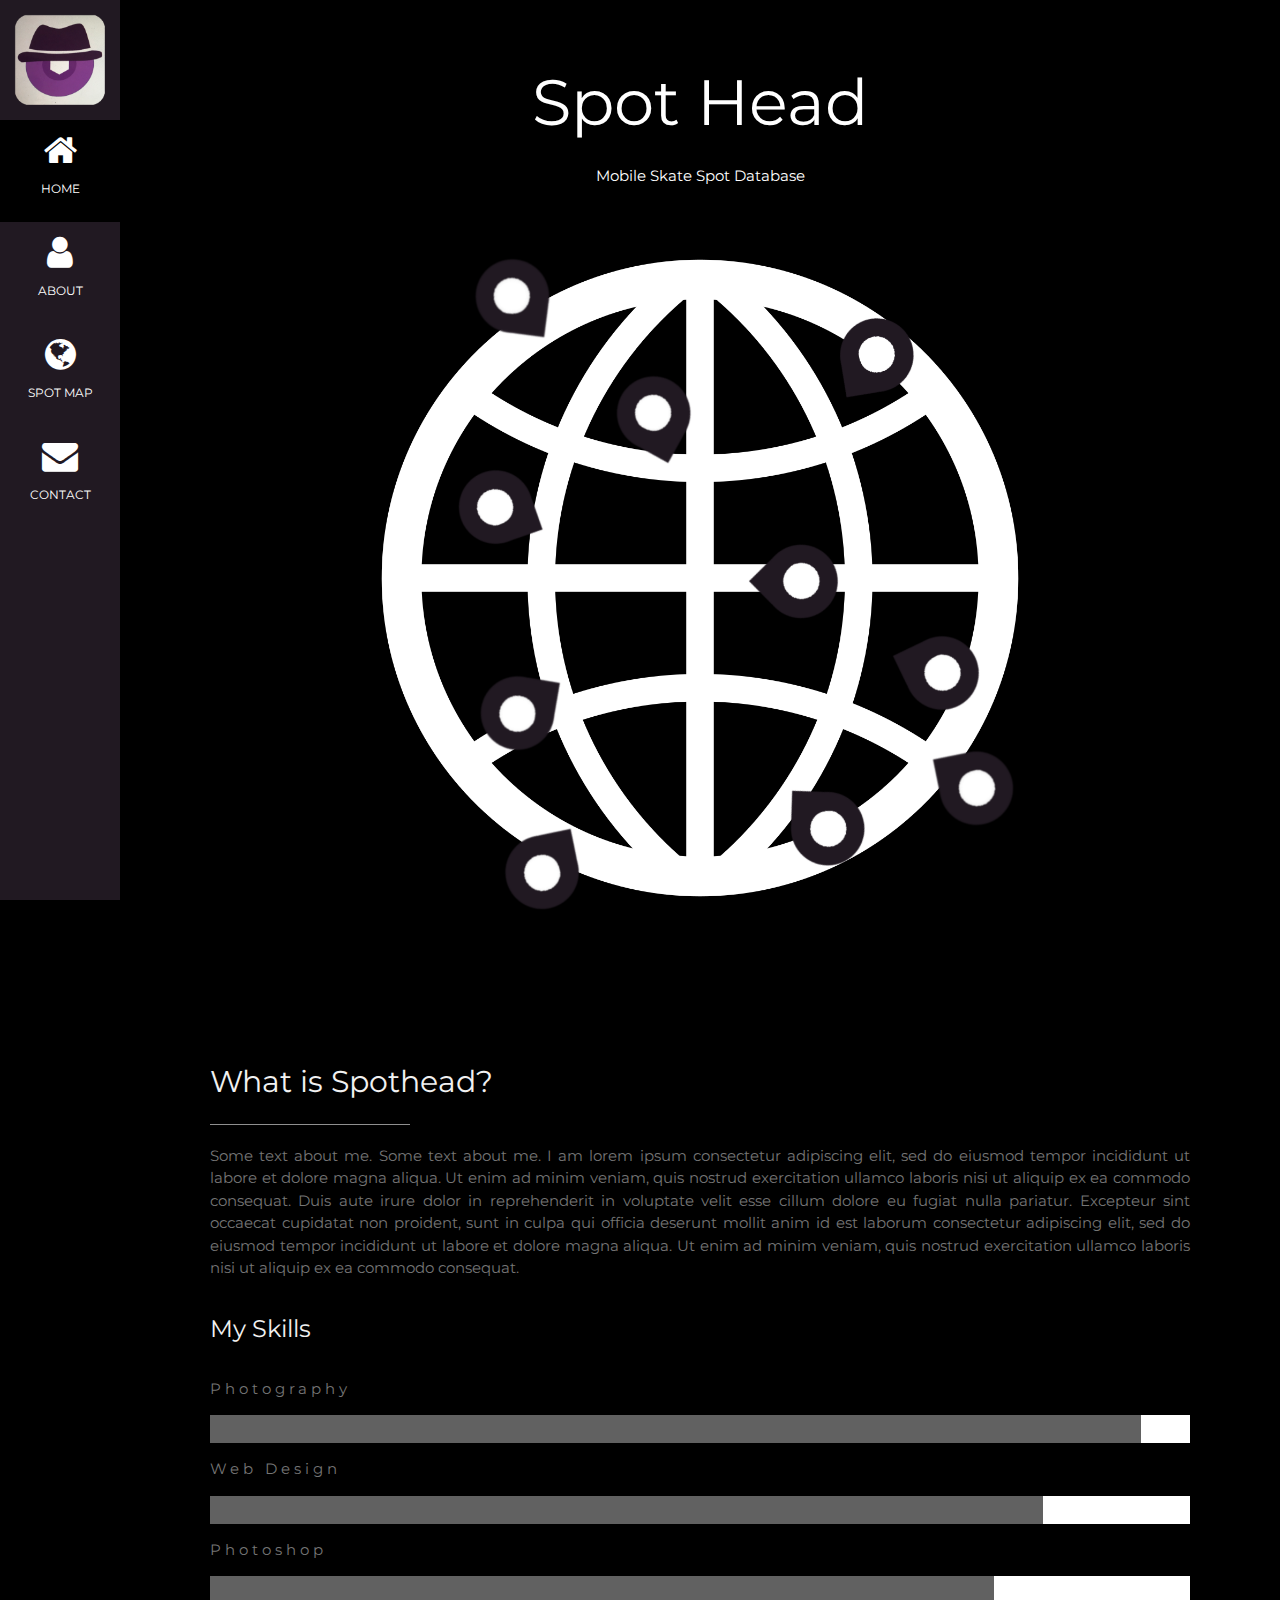
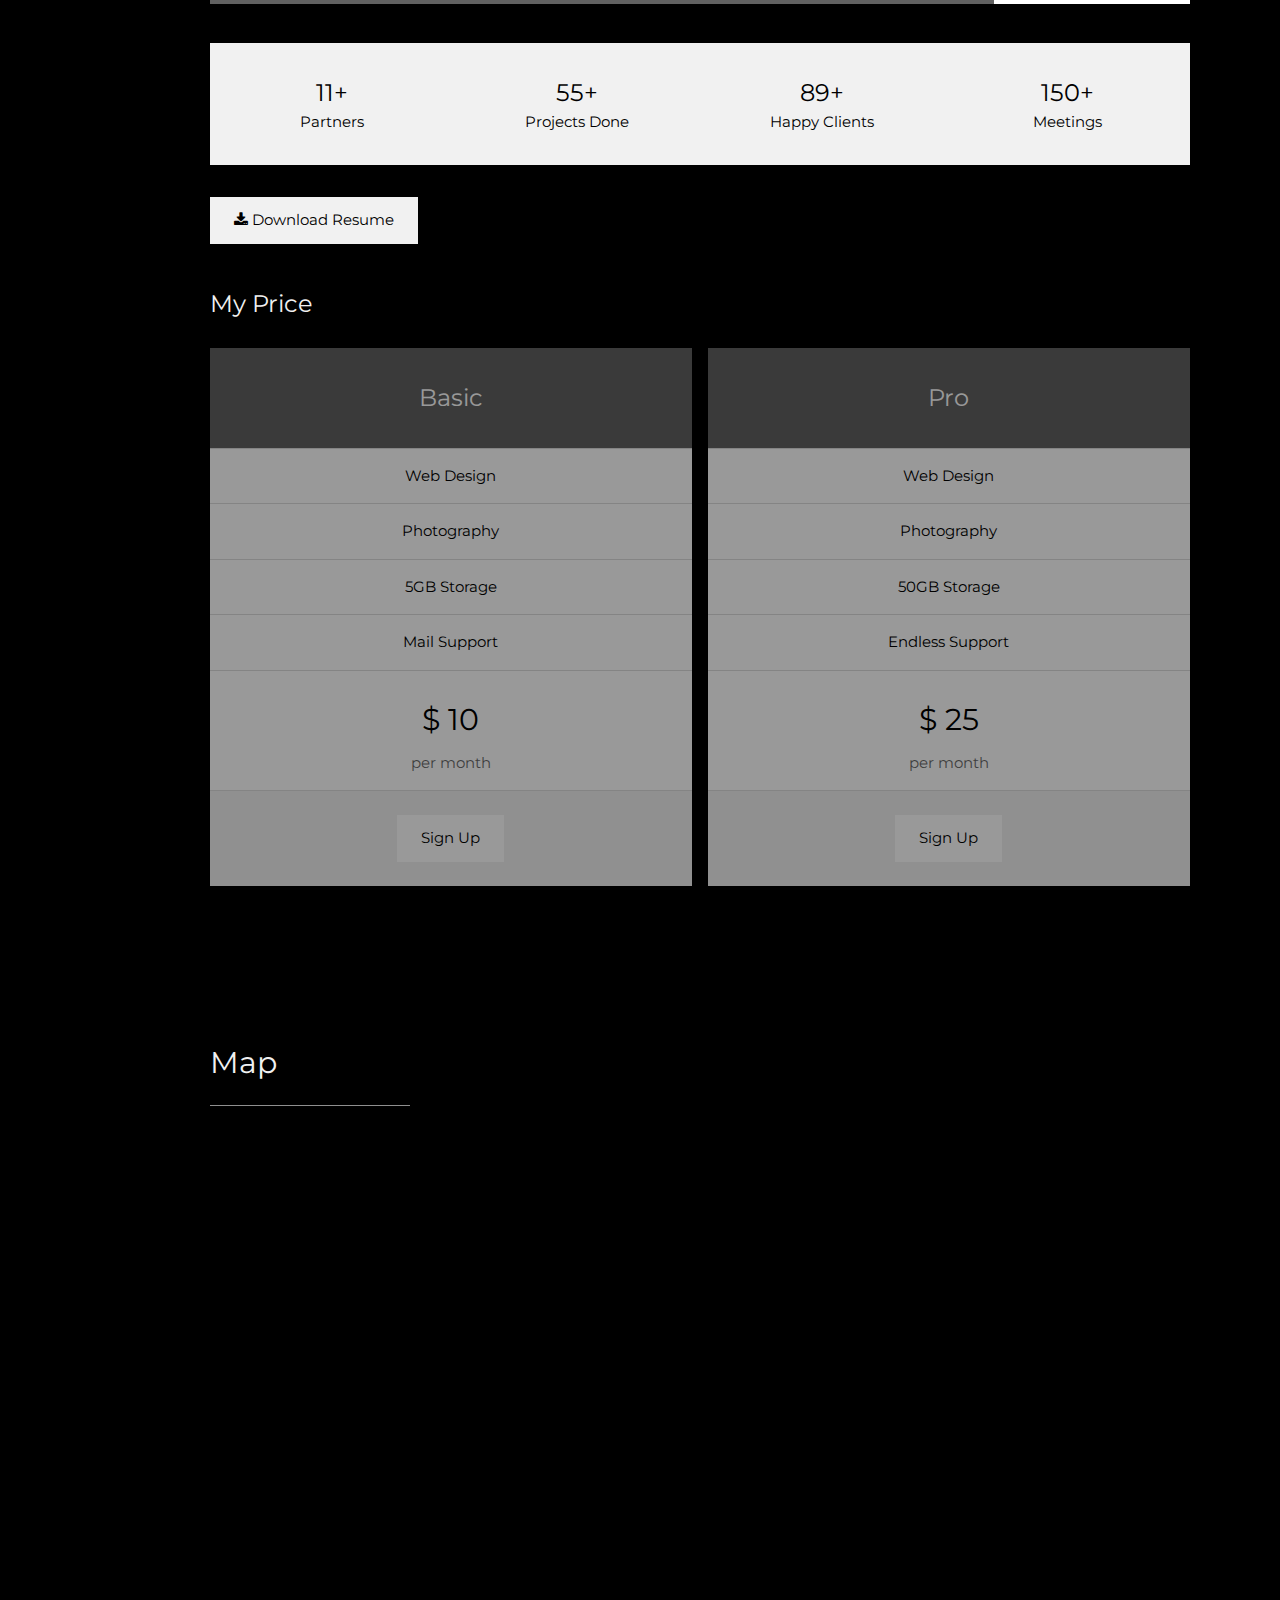
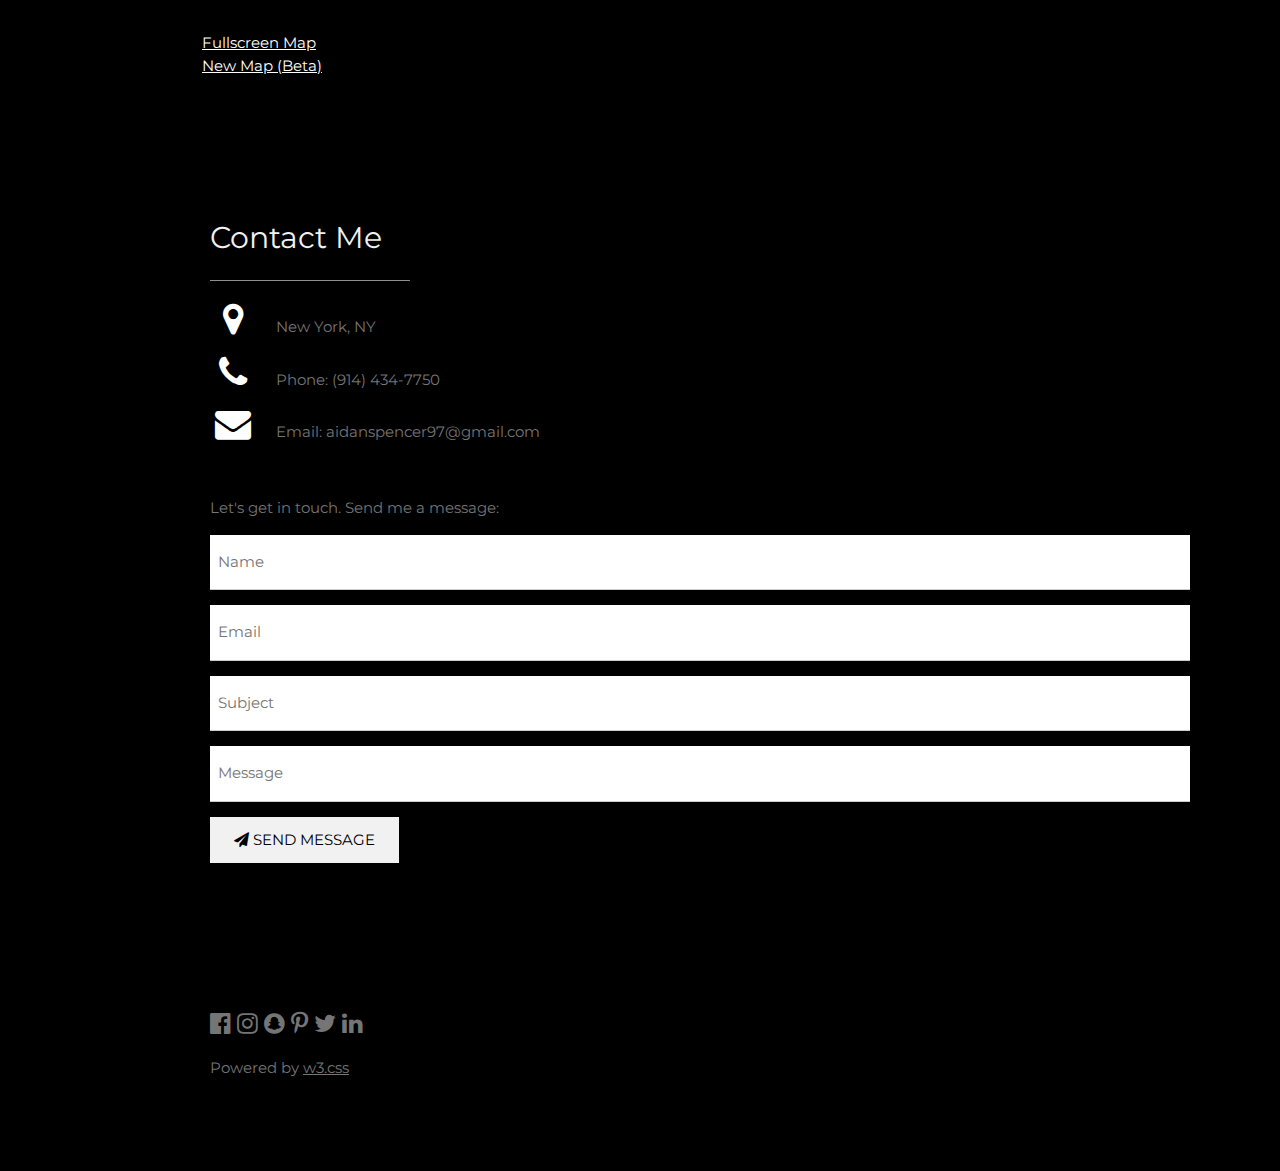
<file: index.html>
<!DOCTYPE html>
<html>
<title>Spothead</title>
<meta charset="UTF-8">
<meta http-equiv="X-UA-Compatible" content="IE=edge">
<meta name="viewport" content="width=device-width, initial-scale=1">
<link rel="stylesheet" href="https://www.w3schools.com/w3css/4/w3.css">
<link rel="stylesheet" href="https://fonts.googleapis.com/css?family=Montserrat">
<link rel="stylesheet" href="https://cdnjs.cloudflare.com/ajax/libs/font-awesome/4.7.0/css/font-awesome.min.css">
<link rel='icon' href='favicon.ico' type='image/x-icon'/>
<link rel="apple-touch-icon" sizes = "128x128" href="appleIcon.png">
<style>
body, h1,h2,h3,h4,h5,h6 {font-family: "Montserrat", sans-serif}
.w3-row-padding img {margin-bottom: 12px}
/* Set the width of the sidebar to 120px */
.w3-sidebar {width: 120px;background: rgb(33, 25, 34);}
/* Add a left margin to the "page content" that matches the width of the sidebar (120px) */
#main {margin-left: 120px}
/* Remove margins from "page content" on small screens */
@media only screen and (max-width: 600px) {#main {margin-left: 0}}
</style>
<body class="w3-black">

<!-- Icon Bar (Sidebar - hidden on small screens) -->
<nav class="w3-sidebar w3-bar-block w3-small w3-hide-small w3-center">
  <!-- Avatar image in top left corner -->
  <a href="#">
    <img src="iconLARGE.png" style="width:100%">
  </a>
  <a href="#" class="w3-bar-item w3-button w3-padding-large w3-black">
    <i class="fa fa-home w3-xxlarge"></i>
    <p>HOME</p>
  </a>
  <a href="#about" class="w3-bar-item w3-button w3-padding-large w3-hover-black">
    <i class="fa fa-user w3-xxlarge"></i>
    <p>ABOUT</p>
  </a>
  <a href="#map" class="w3-bar-item w3-button w3-padding-large w3-hover-black">
    <i class="fa fa-globe w3-xxlarge"></i>
    <p>SPOT MAP</p>
  </a>
  <a href="#contact" class="w3-bar-item w3-button w3-padding-large w3-hover-black">
    <i class="fa fa-envelope w3-xxlarge"></i>
    <p>CONTACT</p>
  </a>
</nav>

<!-- Navbar on small screens (Hidden on medium and large screens) -->
<div class="w3-top w3-hide-large w3-hide-medium" id="myNavbar">
  <div class="w3-bar w3-hover-opacity-off w3-center w3-small" style="background-color:rgb(33, 25, 34); color: white">
    <a href="#" class="w3-bar-item w3-button" style="width:25% !important">HOME</a>
    <a href="#about" class="w3-bar-item w3-button" style="width:25% !important">ABOUT</a>
    <a href="#map" class="w3-bar-item w3-button" style="width:25% !important">MAP</a>
    <a href="#contact" class="w3-bar-item w3-button" style="width:25% !important">CONTACT</a>
  </div>
</div>

<!-- Page Content -->
<div class="w3-padding-large" id="main">
  <!-- Header/Home -->
  <header class="w3-container w3-padding-32 w3-center w3-black" id="home">
    <h1 class="w3-jumbo"> <!--<span class="w3-hide-small">I'm</span>--> Spot Head</h1>
    <p>Mobile Skate Spot Database</p>
    <img src="./globeROUGH.png" alt="globe" class="w3-image" width="750" height="750">
  </header>

  <!-- About Section -->
  <div class="w3-content w3-justify w3-text-grey w3-padding-64" id="about">
    <h2 class="w3-text-light-grey">What is Spothead?</h2>
    <hr style="width:200px" class="w3-opacity">
    <p>Some text about me. Some text about me. I am lorem ipsum consectetur adipiscing elit, sed do eiusmod tempor incididunt ut labore et dolore magna aliqua. Ut enim ad minim veniam, 
        quis nostrud exercitation ullamco laboris nisi ut aliquip ex ea commodo consequat. Duis aute irure dolor in reprehenderit in voluptate velit esse cillum dolore eu fugiat nulla 
        pariatur. Excepteur sint occaecat cupidatat non proident, sunt in culpa qui officia deserunt mollit anim id est laborum consectetur adipiscing elit, sed do eiusmod tempor 
        incididunt ut labore et dolore magna aliqua. Ut enim ad minim veniam, quis nostrud exercitation ullamco laboris nisi ut aliquip ex ea commodo consequat.       
    </p>
    <h3 class="w3-padding-16 w3-text-light-grey">My Skills</h3>
    <p class="w3-wide">Photography</p>
    <div class="w3-white">
      <div class="w3-dark-grey" style="height:28px;width:95%"></div>
    </div>
    <p class="w3-wide">Web Design</p>
    <div class="w3-white">
      <div class="w3-dark-grey" style="height:28px;width:85%"></div>
    </div>
    <p class="w3-wide">Photoshop</p>
    <div class="w3-white">
      <div class="w3-dark-grey" style="height:28px;width:80%"></div>
    </div><br>
    
    <div class="w3-row w3-center w3-padding-16 w3-section w3-light-grey">
      <div class="w3-quarter w3-section">
        <span class="w3-xlarge">11+</span><br>
        Partners
      </div>
      <div class="w3-quarter w3-section">
        <span class="w3-xlarge">55+</span><br>
        Projects Done
      </div>
      <div class="w3-quarter w3-section">
        <span class="w3-xlarge">89+</span><br>
        Happy Clients
      </div>
      <div class="w3-quarter w3-section">
        <span class="w3-xlarge">150+</span><br>
        Meetings
      </div>
    </div>

    <button class="w3-button w3-light-grey w3-padding-large w3-section">
      <i class="fa fa-download"></i> Download Resume
    </button>
    
    <!-- Grid for pricing tables -->
    <h3 class="w3-padding-16 w3-text-light-grey">My Price</h3>
    <div class="w3-row-padding" style="margin:0 -16px">
      <div class="w3-half w3-margin-bottom">
        <ul class="w3-ul w3-white w3-center w3-opacity w3-hover-opacity-off">
          <li class="w3-dark-grey w3-xlarge w3-padding-32">Basic</li>
          <li class="w3-padding-16">Web Design</li>
          <li class="w3-padding-16">Photography</li>
          <li class="w3-padding-16">5GB Storage</li>
          <li class="w3-padding-16">Mail Support</li>
          <li class="w3-padding-16">
            <h2>$ 10</h2>
            <span class="w3-opacity">per month</span>
          </li>
          <li class="w3-light-grey w3-padding-24">
            <button class="w3-button w3-white w3-padding-large w3-hover-black">Sign Up</button>
          </li>
        </ul>
      </div>

      <div class="w3-half">
        <ul class="w3-ul w3-white w3-center w3-opacity w3-hover-opacity-off">
          <li class="w3-dark-grey w3-xlarge w3-padding-32">Pro</li>
          <li class="w3-padding-16">Web Design</li>
          <li class="w3-padding-16">Photography</li>
          <li class="w3-padding-16">50GB Storage</li>
          <li class="w3-padding-16">Endless Support</li>
          <li class="w3-padding-16">
            <h2>$ 25</h2>
            <span class="w3-opacity">per month</span>
          </li>
          <li class="w3-light-grey w3-padding-24">
            <button class="w3-button w3-white w3-padding-large w3-hover-black">Sign Up</button>
          </li>
        </ul>
      </div>
    <!-- End Grid/Pricing tables -->
    </div>
    
    <!-- Testimonials -->
    <!--
    <h3 class="w3-padding-24 w3-text-light-grey">My Reputation</h3>  
    <img src="/w3images/bandmember.jpg" alt="Avatar" class="w3-left w3-circle w3-margin-right" style="width:80px">
    <p><span class="w3-large w3-margin-right">Chris Fox.</span> CEO at Mighty Schools.</p>
    <p>John Doe saved us from a web disaster.</p><br>
    
    <img src="/w3images/avatar_g2.jpg" alt="Avatar" class="w3-left w3-circle w3-margin-right" style="width:80px">
    <p><span class="w3-large w3-margin-right">Rebecca Flex.</span> CEO at Company.</p>
    <p>No one is better than John Doe.</p>
    -->
  <!-- End About Section -->
  </div>
  
  <!-- Portfolio Section -->
  <div class="w3-padding-64 w3-content" id="map">
    <h2 class="w3-text-light-grey">Map</h2>
    <hr style="width:200px" class="w3-opacity">

    <!-- Grid for photos (map*) -->
    <div class="w3-row-padding" style="margin:0 -16px">
        <iframe src="https://www.google.com/maps/d/u/0/embed?mid=16Qi9r13vZTWr6E62eeQtwtQAwwbdJCXU" width="100%" height="500" style="border: none"></iframe>
    <!-- End photo grid (map*)-->
        <div>
            <a href="html/oldMap/old.html">Fullscreen Map</a>
        </div>
        <div>
            <a href="html/newMap/new.html">New Map (Beta)</a>
        </div>
    </div>
  <!-- End Portfolio Section -->
  </div>

  <!-- Contact Section -->
  <div class="w3-padding-64 w3-content w3-text-grey" id="contact">
    <h2 class="w3-text-light-grey">Contact Me</h2>
    <hr style="width:200px" class="w3-opacity">

    <div class="w3-section">
      <p><i class="fa fa-map-marker fa-fw w3-text-white w3-xxlarge w3-margin-right"></i> New York, NY</p>
      <p><i class="fa fa-phone fa-fw w3-text-white w3-xxlarge w3-margin-right"></i> Phone: (914) 434-7750</p>
      <p><i class="fa fa-envelope fa-fw w3-text-white w3-xxlarge w3-margin-right"> </i> Email: aidanspencer97@gmail.com</p>
    </div><br>
    <p>Let's get in touch. Send me a message:</p>

    <form action="/action_page.php" target="_blank">
      <p><input class="w3-input w3-padding-16" type="text" placeholder="Name" required name="Name"></p>
      <p><input class="w3-input w3-padding-16" type="text" placeholder="Email" required name="Email"></p>
      <p><input class="w3-input w3-padding-16" type="text" placeholder="Subject" required name="Subject"></p>
      <p><input class="w3-input w3-padding-16" type="text" placeholder="Message" required name="Message"></p>
      <p>
        <button class="w3-button w3-light-grey w3-padding-large" type="submit">
          <i class="fa fa-paper-plane"></i> SEND MESSAGE
        </button>
      </p>
    </form>
  <!-- End Contact Section -->
  </div>
  
    <!-- Footer -->
  <footer class="w3-content w3-padding-64 w3-text-grey w3-xlarge">
    <i class="fa fa-facebook-official w3-hover-opacity"></i>
    <i class="fa fa-instagram w3-hover-opacity"></i>
    <i class="fa fa-snapchat w3-hover-opacity"></i>
    <i class="fa fa-pinterest-p w3-hover-opacity"></i>
    <i class="fa fa-twitter w3-hover-opacity"></i>
    <i class="fa fa-linkedin w3-hover-opacity"></i>
    <p class="w3-medium">Powered by <a href="https://www.w3schools.com/w3css/default.asp" target="_blank" class="w3-hover-text-green">w3.css</a></p>
  <!-- End footer -->
  </footer>

<!-- END PAGE CONTENT -->
</div>

</body>
</html>
</file>
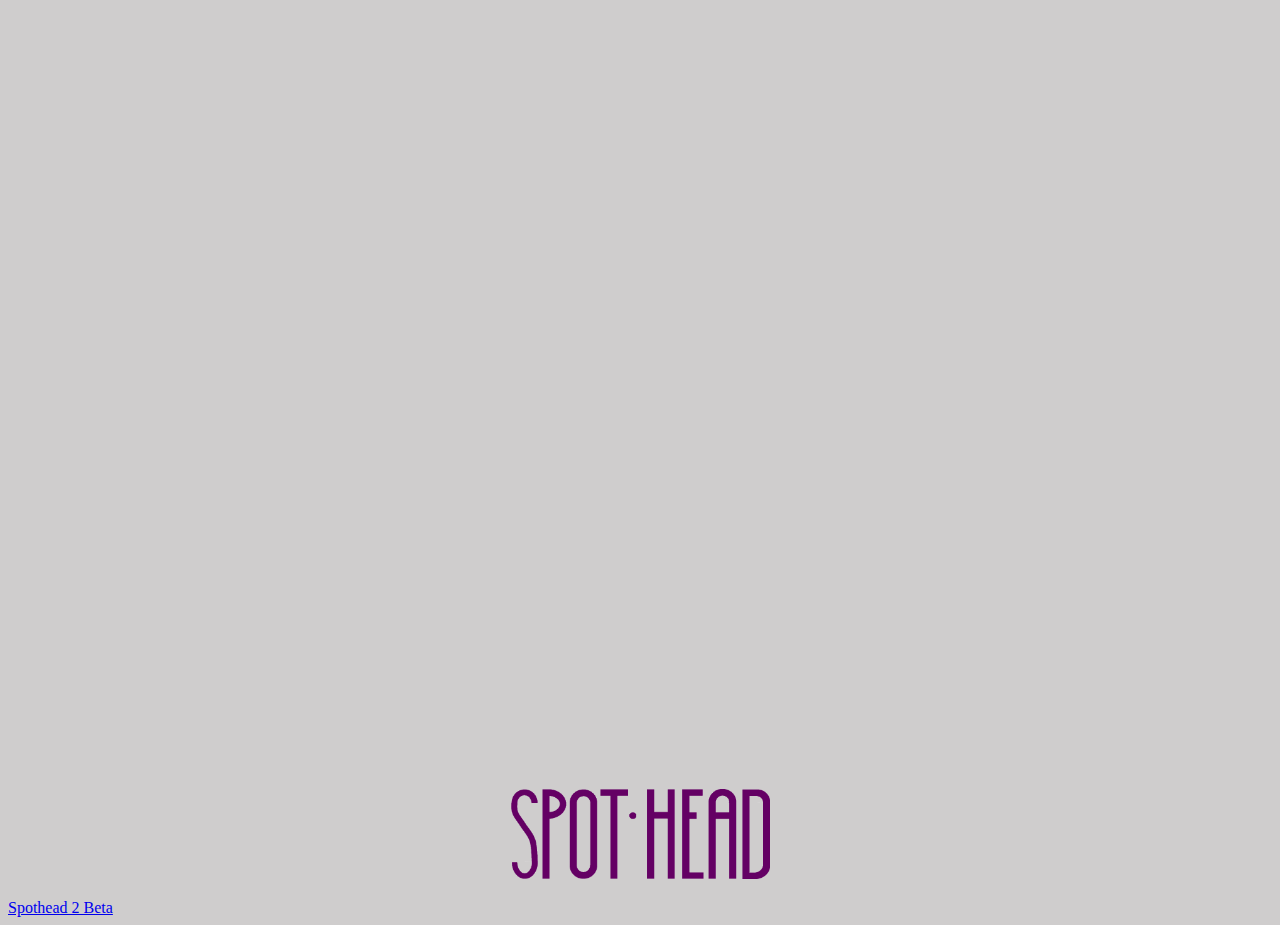
<file: html/old.html>
<!DOCTYPE html>
<html>
<head>
    <meta charset="utf-8" />
    <meta http-equiv="X-UA-Compatible" content="IE=edge">
    <title>Spothead</title>
    <meta name="viewport" content="width=device-width, initial-scale=1">
    <link rel="stylesheet" type="text/css" media="screen" href="styleOld.css" />
    <link rel='icon' href='favicon.ico' type='image/x-icon'/>
    <link rel="apple-touch-icon" sizes = "128x128" href="appleIcon.png">
    <!-- <script src="main.js"></script> -->
</head>
<body>
    <div class="content">
        <iframe src="https://www.google.com/maps/d/u/0/embed?mid=16Qi9r13vZTWr6E62eeQtwtQAwwbdJCXU" width="100%" height="100%"></iframe>
    </div>
    <b></b>
    <p class="aligncenter">
        <img src="../shtext.png" alt="Spothead Text">
    </p>
    <a href="html/new.html">Spothead 2 Beta</a>
</body>
</html>
</file>
<file: html/styleOld.css>
.content {
  height:85vh;
}

.aligncenter {
  text-align: center;
}

img {
  height: 10vh;
}

body {
  background-color:rgb(207, 205, 205);
}

iframe {
  border: none;
}
</file>
